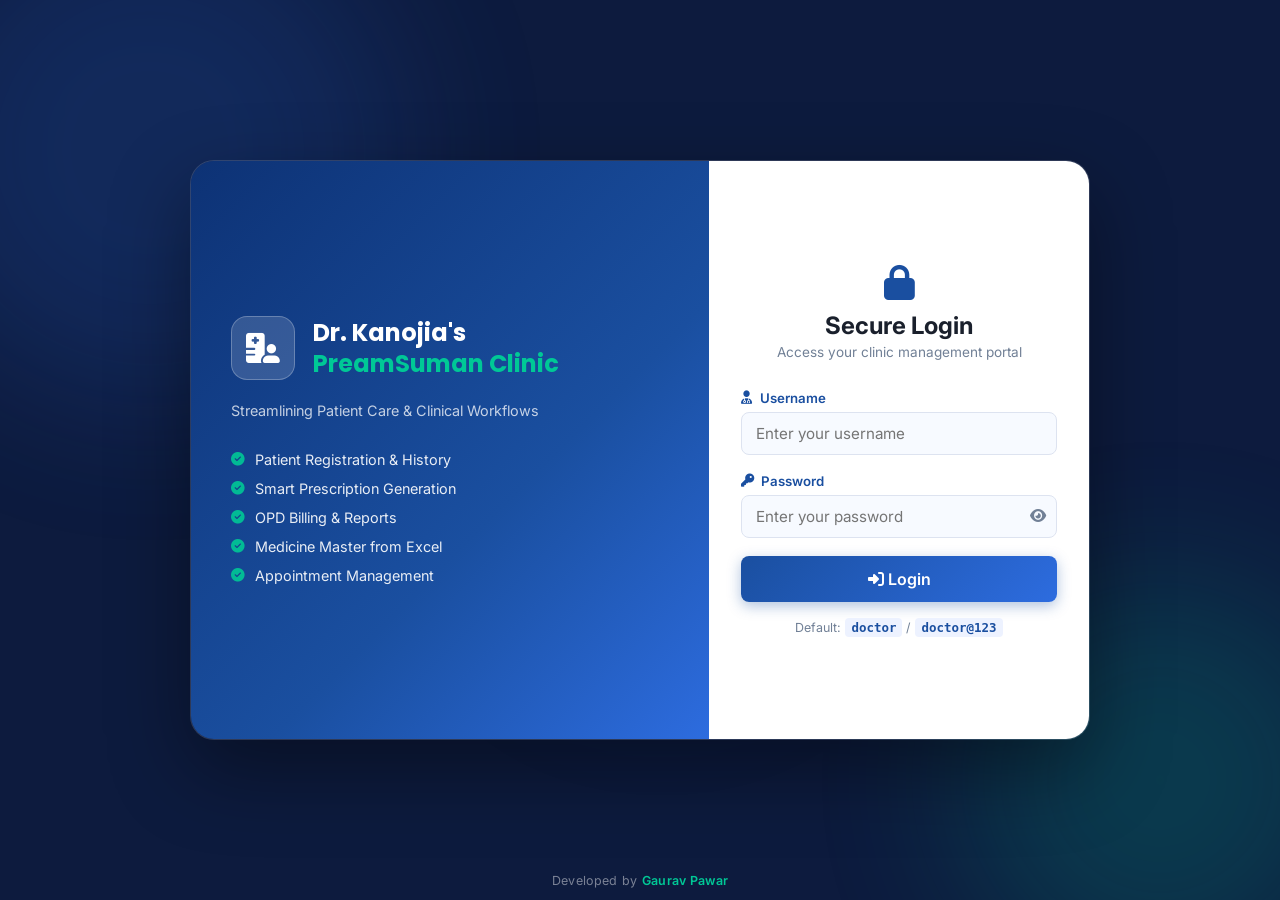
<file: index.html>
<!DOCTYPE html>
<html lang="en">

<head>
  <meta charset="UTF-8" />
  <meta name="viewport" content="width=device-width, initial-scale=1.0" />
  <title>OPD Management System – Login</title>
  <link rel="stylesheet" href="css/style.css" />
  <link
    href="https://fonts.googleapis.com/css2?family=Inter:wght@300;400;500;600;700&family=Poppins:wght@400;600;700&display=swap"
    rel="stylesheet" />
  <link rel="stylesheet" href="https://cdnjs.cloudflare.com/ajax/libs/font-awesome/6.5.0/css/all.min.css" />
</head>

<body class="login-body">

  <!-- Animated background -->
  <div class="login-bg">
    <div class="blob blob-1"></div>
    <div class="blob blob-2"></div>
    <div class="blob blob-3"></div>
  </div>

  <div class="login-container">
    <!-- Left panel -->
    <div class="login-left">
      <div class="login-logo">
        <div class="logo-icon">
          <i class="fas fa-hospital-user"></i>
        </div>
        <h1>Dr. Kanojia's<br /><span>PreamSuman Clinic</span></h1>
      </div>
      <p class="login-tagline">Streamlining Patient Care &amp; Clinical Workflows</p>
      <ul class="login-features">
        <li><i class="fas fa-check-circle"></i> Patient Registration &amp; History</li>
        <li><i class="fas fa-check-circle"></i> Smart Prescription Generation</li>
        <li><i class="fas fa-check-circle"></i> OPD Billing &amp; Reports</li>
        <li><i class="fas fa-check-circle"></i> Medicine Master from Excel</li>
        <li><i class="fas fa-check-circle"></i> Appointment Management</li>
      </ul>
    </div>

    <!-- Right panel – Login form -->
    <div class="login-right">
      <div class="login-card">
        <div class="login-card-header">
          <i class="fas fa-lock"></i>
          <h2>Secure Login</h2>
          <p>Access your clinic management portal</p>
        </div>

        <form id="loginForm" class="login-form" onsubmit="handleLogin(event)">
          <div class="form-group" id="fgUsername">
            <label for="loginUsername"><i class="fas fa-user-md"></i> Username</label>
            <input type="text" id="loginUsername" placeholder="Enter your username" autocomplete="username" />
          </div>

          <div class="form-group" id="fgPassword">
            <label for="loginPassword"><i class="fas fa-key"></i> Password</label>
            <div class="password-wrap">
              <input type="password" id="loginPassword" placeholder="Enter your password"
                autocomplete="current-password" />
              <button type="button" class="toggle-pw" onclick="togglePw()">
                <i class="fas fa-eye" id="pwEyeIcon"></i>
              </button>
            </div>
          </div>

          <div class="form-error" id="loginError" style="display:none">
            <i class="fas fa-exclamation-circle"></i> <span id="loginErrorMsg">Invalid credentials.</span>
          </div>

          <button type="submit" class="btn-login" id="loginBtn">
            <span id="loginBtnText"><i class="fas fa-sign-in-alt"></i> Login</span>
            <span id="loginBtnLoader" style="display:none"><i class="fas fa-spinner fa-spin"></i> Verifying…</span>
          </button>
        </form>

        <p class="login-hint">Default: <code>doctor</code> / <code>doctor@123</code></p>
      </div>
    </div>
  </div>

  <footer class="login-dev-footer">
    <p>Developed by <a href="https://mrgaurav154.github.io/Portfolio/" target="_blank" rel="noopener noreferrer">Gaurav Pawar</a></p>
  </footer>

  <script>
    // Simple credential check (stored in localStorage for configurability)
    function getCredentials() {
      return {
        username: localStorage.getItem('opd_username') || 'doctor',
        password: localStorage.getItem('opd_password') || 'doctor@123'
      };
    }

    function handleLogin(e) {
      e.preventDefault();
      const uEl = document.getElementById('loginUsername');
      const pEl = document.getElementById('loginPassword');
      const errEl = document.getElementById('loginError');
      const btnText = document.getElementById('loginBtnText');
      const btnLoader = document.getElementById('loginBtnLoader');

      errEl.style.display = 'none';
      btnText.style.display = 'none';
      btnLoader.style.display = 'inline';

      setTimeout(() => {
        const creds = getCredentials();
        if (uEl.value.trim() === creds.username && pEl.value === creds.password) {
          sessionStorage.setItem('opd_logged_in', '1');
          window.location.href = 'app.html';
        } else {
          btnText.style.display = 'inline';
          btnLoader.style.display = 'none';
          document.getElementById('loginErrorMsg').textContent =
            'Invalid username or password. Please try again.';
          errEl.style.display = 'flex';
          document.getElementById('fgPassword').classList.add('shake');
          setTimeout(() => document.getElementById('fgPassword').classList.remove('shake'), 500);
        }
      }, 700);
    }

    function togglePw() {
      const inp = document.getElementById('loginPassword');
      const ico = document.getElementById('pwEyeIcon');
      if (inp.type === 'password') {
        inp.type = 'text';
        ico.classList.replace('fa-eye', 'fa-eye-slash');
      } else {
        inp.type = 'password';
        ico.classList.replace('fa-eye-slash', 'fa-eye');
      }
    }
  </script>
</body>

</html>
</file>
<file: css/style.css>
/* ===================================================
   OPD MANAGEMENT SYSTEM – MAIN STYLESHEET
   =================================================== */

:root {
  --primary:       #1a4fa0;
  --primary-dark:  #0d3275;
  --primary-light: #2d6cdf;
  --accent:        #00c896;
  --accent-dark:   #00a87e;
  --danger:        #e53e3e;
  --warning:       #f6ad55;
  --success:       #38a169;
  --bg:            #f0f4fc;
  --card:          #ffffff;
  --sidebar-bg:    #0d1b3e;
  --sidebar-item:  #1a2f5e;
  --sidebar-hover: #1a4fa0;
  --text:          #1a202c;
  --text-muted:    #718096;
  --border:        #dde3f0;
  --shadow:        0 4px 24px rgba(26,79,160,0.10);
  --radius:        12px;
  --radius-sm:     8px;
  --font:          'Inter', 'Poppins', sans-serif;
}

*, *::before, *::after { box-sizing: border-box; margin: 0; padding: 0; }

body {
  font-family: var(--font);
  background: var(--bg);
  color: var(--text);
  min-height: 100vh;
}

/* =================== LOGIN PAGE =================== */
.login-body {
  background: var(--sidebar-bg);
  display: flex;
  align-items: center;
  justify-content: center;
  min-height: 100vh;
  overflow: hidden;
  position: relative;
}

.login-bg { position: fixed; inset: 0; z-index: 0; overflow: hidden; }
.blob {
  position: absolute;
  border-radius: 50%;
  filter: blur(80px);
  opacity: 0.18;
  animation: blobFloat 8s ease-in-out infinite alternate;
}
.blob-1 { width: 500px; height: 500px; background: var(--primary-light); top: -100px; left: -100px; animation-delay: 0s; }
.blob-2 { width: 400px; height: 400px; background: var(--accent); bottom: -80px; right: -80px; animation-delay: 2s; }
.blob-3 { width: 300px; height: 300px; background: var(--primary); top: 40%; left: 40%; animation-delay: 4s; }

@keyframes blobFloat {
  from { transform: translate(0,0) scale(1); }
  to   { transform: translate(30px,20px) scale(1.08); }
}

.login-container {
  position: relative; z-index: 1;
  display: flex;
  width: 900px; max-width: 98vw;
  min-height: 580px;
  background: rgba(255,255,255,0.04);
  border: 1px solid rgba(255,255,255,0.10);
  border-radius: 24px;
  overflow: hidden;
  backdrop-filter: blur(10px);
  box-shadow: 0 30px 80px rgba(0,0,0,0.4);
}

/* Left panel */
.login-left {
  flex: 1;
  background: linear-gradient(135deg, var(--primary-dark) 0%, var(--primary) 60%, var(--primary-light) 100%);
  padding: 48px 40px;
  display: flex; flex-direction: column; justify-content: center;
  color: #fff;
}

.login-logo { display: flex; align-items: center; gap: 18px; margin-bottom: 22px; }
.logo-icon {
  width: 64px; height: 64px;
  background: rgba(255,255,255,0.15);
  border-radius: 16px;
  display: flex; align-items: center; justify-content: center;
  font-size: 30px; color: #fff;
  border: 1.5px solid rgba(255,255,255,0.25);
  flex-shrink: 0;
}
.login-logo h1 { font-family: 'Poppins', sans-serif; font-size: 1.5rem; line-height: 1.3; }
.login-logo h1 span { color: var(--accent); }
.login-tagline { font-size: 0.9rem; opacity: 0.75; margin-bottom: 32px; }
.login-features { list-style: none; display: flex; flex-direction: column; gap: 12px; }
.login-features li { display: flex; align-items: center; gap: 10px; font-size: 0.9rem; opacity: 0.9; }
.login-features li i { color: var(--accent); font-size: 0.85rem; }

/* Right panel */
.login-right {
  width: 380px;
  background: var(--card);
  display: flex; align-items: center; justify-content: center;
  padding: 40px 32px;
}

.login-card { width: 100%; }
.login-card-header { text-align: center; margin-bottom: 30px; }
.login-card-header i { font-size: 2.2rem; color: var(--primary); margin-bottom: 10px; }
.login-card-header h2 { font-size: 1.5rem; font-weight: 700; color: var(--text); }
.login-card-header p { font-size: 0.85rem; color: var(--text-muted); margin-top: 4px; }

.login-form { display: flex; flex-direction: column; gap: 18px; }

.form-group label {
  display: flex; align-items: center; gap: 7px;
  font-size: 0.83rem; font-weight: 600;
  color: var(--primary); margin-bottom: 6px;
}

.form-group input {
  width: 100%; padding: 11px 14px;
  border: 1.5px solid var(--border);
  border-radius: var(--radius-sm);
  font-size: 0.95rem; font-family: var(--font);
  background: #f7faff;
  transition: border-color 0.2s, box-shadow 0.2s;
  outline: none;
}
.form-group input:focus {
  border-color: var(--primary);
  box-shadow: 0 0 0 3px rgba(26,79,160,0.12);
  background: #fff;
}

.password-wrap { position: relative; }
.password-wrap input { padding-right: 42px; }
.toggle-pw {
  position: absolute; right: 11px; top: 50%; transform: translateY(-50%);
  background: none; border: none; cursor: pointer;
  color: var(--text-muted); font-size: 0.9rem;
}

.form-error {
  display: flex; align-items: center; gap: 8px;
  background: #fff5f5; border: 1px solid #fed7d7;
  color: var(--danger); border-radius: var(--radius-sm);
  padding: 10px 14px; font-size: 0.82rem;
}

.btn-login {
  width: 100%; padding: 13px;
  background: linear-gradient(135deg, var(--primary) 0%, var(--primary-light) 100%);
  color: #fff; border: none; border-radius: var(--radius-sm);
  font-size: 1rem; font-weight: 600; font-family: var(--font);
  cursor: pointer;
  transition: transform 0.15s, box-shadow 0.15s;
  box-shadow: 0 4px 14px rgba(26,79,160,0.35);
}
.btn-login:hover { transform: translateY(-1px); box-shadow: 0 6px 20px rgba(26,79,160,0.45); }
.btn-login:active { transform: translateY(0); }

.login-hint {
  text-align: center; font-size: 0.78rem; color: var(--text-muted); margin-top: 18px;
}
.login-hint code {
  background: #edf2ff; color: var(--primary);
  padding: 2px 6px; border-radius: 4px; font-weight: 600;
}

/* Developer credit on login page */
.login-dev-footer {
  position: fixed;
  bottom: 0;
  left: 0;
  right: 0;
  text-align: center;
  padding: 12px 20px;
  z-index: 2;
}
.login-dev-footer p {
  font-size: 0.78rem;
  color: rgba(255,255,255,0.45);
  font-family: var(--font);
  letter-spacing: 0.3px;
}
.login-dev-footer a {
  color: var(--accent);
  text-decoration: none;
  font-weight: 600;
  transition: color 0.2s, text-shadow 0.2s;
}
.login-dev-footer a:hover {
  color: #fff;
  text-shadow: 0 0 8px rgba(0,200,150,0.5);
}

@keyframes shake {
  0%,100% { transform: translateX(0); }
  20%,60%  { transform: translateX(-8px); }
  40%,80%  { transform: translateX(8px); }
}
.shake { animation: shake 0.45s; }

/* ============ APP LAYOUT ============ */
.app-layout { display: flex; min-height: 100vh; }

/* Sidebar */
.sidebar {
  width: 250px; min-height: 100vh;
  background: var(--sidebar-bg);
  display: flex; flex-direction: column;
  position: fixed; top: 0; left: 0; z-index: 100;
  transition: width 0.3s;
  overflow: hidden;
}
.sidebar.collapsed { width: 62px; }
.sidebar.collapsed .sidebar-label,
.sidebar.collapsed .sidebar-brand-text,
.sidebar.collapsed .sidebar-section-label { display: none; }
.sidebar.collapsed .sub-menu { display: none !important; }

.sidebar-brand {
  padding: 20px 18px 16px;
  display: flex; align-items: center; gap: 12px;
  border-bottom: 1px solid rgba(255,255,255,0.08);
}
.sidebar-brand-icon {
  width: 38px; height: 38px; border-radius: 10px;
  background: var(--primary); display: flex; align-items: center; justify-content: center;
  font-size: 18px; color: #fff; flex-shrink: 0;
}
.sidebar-brand-text h3 { font-size: 0.95rem; font-weight: 700; color: #fff; }
.sidebar-brand-text p  { font-size: 0.7rem; color: rgba(255,255,255,0.5); }

.sidebar-nav { flex: 1; padding: 10px 0; overflow-y: auto; }
.sidebar-nav::-webkit-scrollbar { width: 3px; }
.sidebar-nav::-webkit-scrollbar-thumb { background: rgba(255,255,255,0.15); border-radius: 3px; }

.sidebar-section-label {
  padding: 10px 18px 4px;
  font-size: 0.65rem; font-weight: 700;
  text-transform: uppercase; letter-spacing: 1.2px;
  color: rgba(255,255,255,0.35);
}

.nav-item {
  position: relative;
  list-style: none;
}

.nav-link {
  display: flex; align-items: center; gap: 12px;
  padding: 10px 18px;
  color: rgba(255,255,255,0.75);
  text-decoration: none;
  font-size: 0.88rem; font-weight: 500;
  border-radius: 0;
  cursor: pointer;
  transition: background 0.18s, color 0.18s;
  white-space: nowrap;
  user-select: none;
}
.nav-link:hover { background: var(--sidebar-hover); color: #fff; }
.nav-link.active { background: var(--primary); color: #fff; }
.nav-link i.nav-icon { width: 20px; text-align: center; font-size: 0.95rem; flex-shrink: 0; }
.nav-link i.arrow { margin-left: auto; font-size: 0.7rem; transition: transform 0.25s; }
.nav-link.open i.arrow { transform: rotate(90deg); }

.sub-menu {
  display: none;
  list-style: none;
  background: rgba(0,0,0,0.18);
}
.sub-menu.open { display: block; }
.sub-menu .nav-link {
  padding-left: 48px;
  font-size: 0.83rem;
  color: rgba(255,255,255,0.62);
}
.sub-menu .nav-link:hover { color: #fff; background: rgba(255,255,255,0.08); }
.sub-menu .nav-link.active { background: var(--primary); color: #fff; }

.sidebar-footer {
  padding: 14px 18px;
  border-top: 1px solid rgba(255,255,255,0.08);
}
.sidebar-footer .nav-link { padding: 9px 0; }

/* Toggle button */
.sidebar-toggle {
  position: fixed; top: 14px; left: 14px; z-index: 200;
  display: none;
  background: var(--primary); color: #fff;
  border: none; border-radius: 8px;
  width: 36px; height: 36px;
  align-items: center; justify-content: center;
  cursor: pointer; font-size: 1rem;
}

/* Main content */
.main-content {
  margin-left: 250px;
  flex: 1;
  display: flex;
  flex-direction: column;
  min-height: 100vh;
  transition: margin-left 0.3s;
}
.main-content.expanded { margin-left: 62px; }

/* Top bar */
.topbar {
  background: var(--card);
  padding: 12px 28px;
  display: flex; align-items: center; justify-content: space-between;
  border-bottom: 1px solid var(--border);
  box-shadow: 0 2px 8px rgba(0,0,0,0.05);
  position: sticky; top: 0; z-index: 50;
}

.topbar-left { display: flex; align-items: center; gap: 14px; }
.sidebar-collapse-btn {
  background: none; border: none; cursor: pointer;
  color: var(--text-muted); font-size: 1.1rem;
  width: 34px; height: 34px;
  border-radius: 8px;
  display: flex; align-items: center; justify-content: center;
  transition: background 0.15s;
}
.sidebar-collapse-btn:hover { background: var(--bg); color: var(--primary); }

.breadcrumb { display: flex; align-items: center; gap: 6px; font-size: 0.83rem; color: var(--text-muted); }
.breadcrumb span { color: var(--primary); font-weight: 600; }

.topbar-right { display: flex; align-items: center; gap: 16px; }
.topbar-date-time { text-align: right; }
.topbar-date { font-size: 0.78rem; color: var(--text-muted); }
.topbar-time { font-size: 1rem; font-weight: 700; color: var(--primary); font-family: monospace; }

.topbar-user {
  display: flex; align-items: center; gap: 10px;
  background: #edf2ff; padding: 7px 14px;
  border-radius: 50px; cursor: pointer;
}
.topbar-user-avatar {
  width: 32px; height: 32px; border-radius: 50%;
  background: var(--primary);
  display: flex; align-items: center; justify-content: center;
  color: #fff; font-size: 0.85rem; font-weight: 700;
}
.topbar-user-name { font-size: 0.83rem; font-weight: 600; color: var(--primary); }

/* Page content */
.page-content { padding: 28px; flex: 1; }

.page-header {
  display: flex; align-items: center; justify-content: space-between;
  margin-bottom: 24px;
  flex-wrap: wrap; gap: 12px;
}
.page-header h1 {
  font-size: 1.55rem; font-weight: 700;
  color: var(--text);
  display: flex; align-items: center; gap: 10px;
}
.page-header h1 i { color: var(--primary); }

/* Cards */
.card {
  background: var(--card);
  border-radius: var(--radius);
  box-shadow: var(--shadow);
  border: 1px solid var(--border);
}
.card-header {
  padding: 16px 20px;
  border-bottom: 1px solid var(--border);
  display: flex; align-items: center; justify-content: space-between;
  flex-wrap: wrap; gap: 10px;
}
.card-header h3 { font-size: 1rem; font-weight: 700; color: var(--text); display: flex; align-items: center; gap: 8px; }
.card-header h3 i { color: var(--primary); }
.card-body { padding: 20px; }

/* Stat cards */
.stat-grid {
  display: grid;
  grid-template-columns: repeat(auto-fill, minmax(200px, 1fr));
  gap: 18px;
  margin-bottom: 24px;
}
.stat-card {
  background: var(--card);
  border-radius: var(--radius);
  padding: 20px;
  box-shadow: var(--shadow);
  border: 1px solid var(--border);
  display: flex; align-items: center; gap: 16px;
  transition: transform 0.18s, box-shadow 0.18s;
}
.stat-card:hover { transform: translateY(-3px); box-shadow: 0 8px 30px rgba(26,79,160,0.15); }
.stat-icon {
  width: 52px; height: 52px; border-radius: 12px;
  display: flex; align-items: center; justify-content: center;
  font-size: 1.4rem; color: #fff; flex-shrink: 0;
}
.stat-icon.blue   { background: linear-gradient(135deg,#1a4fa0,#2d6cdf); }
.stat-icon.green  { background: linear-gradient(135deg,#28a745,#20c997); }
.stat-icon.orange { background: linear-gradient(135deg,#fd7e14,#ffc107); }
.stat-icon.purple { background: linear-gradient(135deg,#6f42c1,#a855f7); }
.stat-icon.red    { background: linear-gradient(135deg,#dc3545,#f06292); }
.stat-icon.teal   { background: linear-gradient(135deg,#00c896,#00bcd4); }

.stat-info h2 { font-size: 1.6rem; font-weight: 700; color: var(--text); }
.stat-info p  { font-size: 0.78rem; color: var(--text-muted); margin-top: 2px; }

/* Buttons */
.btn {
  display: inline-flex; align-items: center; gap: 7px;
  padding: 9px 18px;
  border-radius: var(--radius-sm); border: none;
  font-size: 0.88rem; font-weight: 600; font-family: var(--font);
  cursor: pointer; text-decoration: none;
  transition: transform 0.15s, box-shadow 0.15s, opacity 0.15s;
  white-space: nowrap;
}
.btn:hover { transform: translateY(-1px); }
.btn:active { transform: translateY(0); }
.btn-primary   { background: var(--primary); color: #fff; box-shadow: 0 3px 12px rgba(26,79,160,0.3); }
.btn-primary:hover { background: var(--primary-dark); box-shadow: 0 5px 16px rgba(26,79,160,0.4); }
.btn-success   { background: var(--success); color: #fff; box-shadow: 0 3px 10px rgba(56,161,105,0.3); }
.btn-danger    { background: var(--danger); color: #fff; box-shadow: 0 3px 10px rgba(229,62,62,0.3); }
.btn-warning   { background: var(--warning); color: #1a202c; box-shadow: 0 3px 10px rgba(246,173,85,0.3); }
.btn-outline   { background: transparent; border: 1.5px solid var(--primary); color: var(--primary); }
.btn-outline:hover { background: var(--primary); color: #fff; }
.btn-accent    { background: var(--accent); color: #fff; box-shadow: 0 3px 10px rgba(0,200,150,0.3); }
.btn-sm        { padding: 6px 12px; font-size: 0.8rem; }
.btn-icon      { padding: 8px; border-radius: 8px; }

/* Forms */
.form-row { display: flex; flex-wrap: wrap; gap: 16px; margin-bottom: 16px; }
.form-col { flex: 1; min-width: 180px; }
.form-col-2 { flex: 2; min-width: 240px; }
.form-col-full { flex: 0 0 100%; }

.form-label {
  display: block;
  font-size: 0.8rem; font-weight: 600; color: var(--primary);
  margin-bottom: 5px;
}
.form-control {
  width: 100%; padding: 9px 13px;
  border: 1.5px solid var(--border);
  border-radius: var(--radius-sm);
  font-size: 0.9rem; font-family: var(--font);
  background: #f7faff; color: var(--text);
  outline: none;
  transition: border-color 0.2s, box-shadow 0.2s;
}
.form-control:focus {
  border-color: var(--primary);
  box-shadow: 0 0 0 3px rgba(26,79,160,0.10);
  background: #fff;
}
.form-control[readonly] { background: #edf2ff; color: var(--text-muted); }
select.form-control { cursor: pointer; }
textarea.form-control { resize: vertical; min-height: 80px; }

/* Tables */
.table-responsive { overflow-x: auto; border-radius: var(--radius-sm); }
.data-table {
  width: 100%; border-collapse: collapse;
  font-size: 0.87rem;
}
.data-table th {
  background: linear-gradient(135deg,var(--primary) 0%,var(--primary-light) 100%);
  color: #fff; padding: 11px 14px;
  text-align: left; font-weight: 600;
  white-space: nowrap;
}
.data-table th:first-child { border-radius: 8px 0 0 0; }
.data-table th:last-child  { border-radius: 0 8px 0 0; }
.data-table td { padding: 10px 14px; border-bottom: 1px solid var(--border); vertical-align: middle; }
.data-table tr:last-child td { border-bottom: none; }
.data-table tr:hover td { background: #f0f4fc; }
.data-table tr:nth-child(even) td { background: #f7faff; }
.data-table tr:nth-child(even):hover td { background: #edf2ff; }

/* Badges */
.badge {
  display: inline-flex; align-items: center;
  padding: 3px 10px; border-radius: 50px;
  font-size: 0.75rem; font-weight: 600;
}
.badge-success  { background: #d4edda; color: #155724; }
.badge-danger   { background: #f8d7da; color: #721c24; }
.badge-warning  { background: #fff3cd; color: #856404; }
.badge-primary  { background: #cce5ff; color: #004085; }
.badge-blue     { background: #dbeafe; color: #1e40af; }
.badge-accent   { background: #ccf7ee; color: #00785a; }

/* Certificate count badge (top-right of page header) */
.cert-count-badge {
  display: inline-flex; align-items: center; gap: 7px;
  background: linear-gradient(135deg, var(--primary) 0%, var(--primary-light) 100%);
  color: #fff;
  padding: 7px 16px;
  border-radius: 50px;
  font-size: 0.85rem; font-weight: 700;
  box-shadow: 0 3px 12px rgba(26,79,160,0.25);
  min-width: 90px; justify-content: center;
}
.cert-count-badge i { font-size: 0.9rem; }

/* Modal */
.modal-overlay {
  position: fixed; inset: 0; z-index: 1000;
  background: rgba(13,27,62,0.6);
  display: flex; align-items: center; justify-content: center;
  padding: 20px;
  opacity: 0; visibility: hidden;
  transition: opacity 0.25s, visibility 0.25s;
}
.modal-overlay.open { opacity: 1; visibility: visible; }

.modal {
  background: var(--card);
  border-radius: 16px;
  width: 100%; max-width: 620px;
  max-height: 90vh; overflow-y: auto;
  box-shadow: 0 30px 80px rgba(0,0,0,0.35);
  transform: translateY(20px);
  transition: transform 0.25s;
}
.modal-overlay.open .modal { transform: translateY(0); }
.modal-lg { max-width: 820px; }
.modal-xl { max-width: 1000px; }

.modal-header {
  padding: 18px 22px;
  border-bottom: 1px solid var(--border);
  display: flex; align-items: center; justify-content: space-between;
}
.modal-header h3 { font-size: 1.05rem; font-weight: 700; display: flex; align-items: center; gap: 8px; }
.modal-header h3 i { color: var(--primary); }
.modal-close {
  background: none; border: none; cursor: pointer;
  color: var(--text-muted); font-size: 1.1rem;
  width: 30px; height: 30px; border-radius: 6px;
  display: flex; align-items: center; justify-content: center;
  transition: background 0.15s, color 0.15s;
}
.modal-close:hover { background: #fee2e2; color: var(--danger); }
.modal-body { padding: 22px; }
.modal-footer {
  padding: 16px 22px;
  border-top: 1px solid var(--border);
  display: flex; align-items: center; justify-content: flex-end; gap: 10px;
}

/* Toast */
.toast-container {
  position: fixed; bottom: 24px; right: 24px;
  z-index: 9999;
  display: flex; flex-direction: column; gap: 10px;
}
.toast {
  display: flex; align-items: center; gap: 12px;
  background: var(--card);
  border-left: 4px solid var(--primary);
  padding: 14px 18px; border-radius: 10px;
  box-shadow: 0 8px 30px rgba(0,0,0,0.18);
  min-width: 280px; max-width: 380px;
  animation: toastIn 0.3s ease;
  font-size: 0.88rem;
}
.toast.success { border-color: var(--success); }
.toast.error   { border-color: var(--danger); }
.toast.warning { border-color: var(--warning); }
.toast i { font-size: 1.1rem; }
.toast.success i { color: var(--success); }
.toast.error   i { color: var(--danger); }
.toast.warning i { color: var(--warning); }
.toast-msg { flex: 1; color: var(--text); }

@keyframes toastIn  { from { opacity:0; transform: translateX(30px); } to { opacity:1; transform:none; } }
@keyframes toastOut { from { opacity:1; } to { opacity:0; transform: translateX(30px); } }

/* Autocomplete dropdown */
.autocomplete-wrap { position: relative; }
.autocomplete-list {
  position: absolute; top: 100%; left: 0; right: 0; z-index: 300;
  background: #fff;
  border: 1.5px solid var(--primary);
  border-radius: 0 0 var(--radius-sm) var(--radius-sm);
  max-height: 220px; overflow-y: auto;
  display: none;
  box-shadow: 0 8px 24px rgba(26,79,160,0.12);
}
.autocomplete-list.show { display: block; }
.autocomplete-item {
  padding: 9px 14px;
  cursor: pointer;
  font-size: 0.88rem;
  border-bottom: 1px solid var(--border);
  transition: background 0.12s;
}
.autocomplete-item:hover, .autocomplete-item.selected { background: #edf2ff; color: var(--primary); }

/* Medicine rows in prescription */
.medicine-row {
  display: flex; flex-wrap: wrap; gap: 8px;
  align-items: center;
  background: #f7faff;
  border: 1px solid var(--border);
  border-radius: 8px;
  padding: 10px 12px;
  margin-bottom: 8px;
  transition: border-color 0.2s;
}
.medicine-row:hover { border-color: var(--primary); }
.medicine-col-name { flex: 2; min-width: 160px; }
.medicine-col-sm   { flex: 1; min-width: 90px; }
.medicine-col-rm { flex: 0 0 36px; }

/* Dashboard quick menu */
.quick-menu {
  display: grid;
  grid-template-columns: repeat(auto-fill, minmax(160px, 1fr));
  gap: 16px;
  margin-top: 24px;
}
.quick-card {
  background: var(--card);
  border: 1px solid var(--border);
  border-radius: var(--radius);
  padding: 22px 16px;
  text-align: center;
  cursor: pointer;
  transition: transform 0.18s, box-shadow 0.18s, border-color 0.18s;
  text-decoration: none; color: var(--text);
}
.quick-card:hover {
  transform: translateY(-4px);
  box-shadow: 0 12px 32px rgba(26,79,160,0.14);
  border-color: var(--primary);
}
.quick-card i { font-size: 2rem; color: var(--primary); margin-bottom: 10px; }
.quick-card p { font-size: 0.85rem; font-weight: 600; }

/* Tabs */
.tabs { display: flex; gap: 4px; border-bottom: 2px solid var(--border); margin-bottom: 20px; }
.tab-btn {
  padding: 9px 20px;
  border: none; background: none; cursor: pointer;
  font-size: 0.88rem; font-weight: 600; color: var(--text-muted);
  border-bottom: 2px solid transparent; margin-bottom: -2px;
  transition: color 0.18s, border-color 0.18s;
  font-family: var(--font);
}
.tab-btn:hover { color: var(--primary); }
.tab-btn.active { color: var(--primary); border-bottom-color: var(--primary); }
.tab-panel { display: none; }
.tab-panel.active { display: block; }

/* Status bar */
.status-bar {
  background: var(--sidebar-bg);
  color: rgba(255,255,255,0.75);
  padding: 5px 20px;
  font-size: 0.75rem;
  display: flex; gap: 28px; align-items: center;
}
.status-bar span { display: flex; align-items: center; gap: 6px; }
.status-bar i { color: var(--accent); }

/* Developer credit in app footer */
.status-bar .dev-credit {
  margin-left: auto;
  font-size: 0.72rem;
  color: rgba(255,255,255,0.45);
}
.status-bar .dev-credit a {
  color: var(--accent);
  text-decoration: none;
  font-weight: 600;
  transition: color 0.2s;
}
.status-bar .dev-credit a:hover {
  color: #fff;
}

/* Empty state */
.empty-state {
  text-align: center;
  padding: 50px 20px;
  color: var(--text-muted);
}
.empty-state i { font-size: 3rem; color: var(--border); margin-bottom: 14px; }
.empty-state p { font-size: 0.9rem; }

/* Search bar */
.search-bar {
  display: flex; align-items: center; gap: 10px;
  flex-wrap: wrap;
}
.search-input-wrap {
  position: relative; flex: 1; min-width: 200px;
}
.search-input-wrap i {
  position: absolute; left: 12px; top: 50%; transform: translateY(-50%);
  color: var(--text-muted); font-size: 0.85rem;
}
.search-input-wrap input {
  width: 100%; padding: 9px 12px 9px 36px;
  border: 1.5px solid var(--border);
  border-radius: var(--radius-sm);
  font-size: 0.88rem; font-family: var(--font);
  background: #f7faff; outline: none;
  transition: border-color 0.2s;
}
.search-input-wrap input:focus { border-color: var(--primary); background: #fff; }

/* Print hide */
@media print { .no-print { display: none !important; } }

/* Responsive */
@media (max-width: 900px) {
  .login-left { display: none; }
  .login-right { width: 100%; }
  .sidebar { transform: translateX(-100%); transition: transform 0.3s; z-index: 200; }
  .sidebar.mobile-open { transform: translateX(0); }
  .main-content { margin-left: 0 !important; }
  .sidebar-toggle { display: flex; }
}
@media (max-width: 600px) {
  .page-content { padding: 16px; }
  .form-row { flex-direction: column; }
  .quick-menu { grid-template-columns: repeat(2,1fr); }
}
</file>
